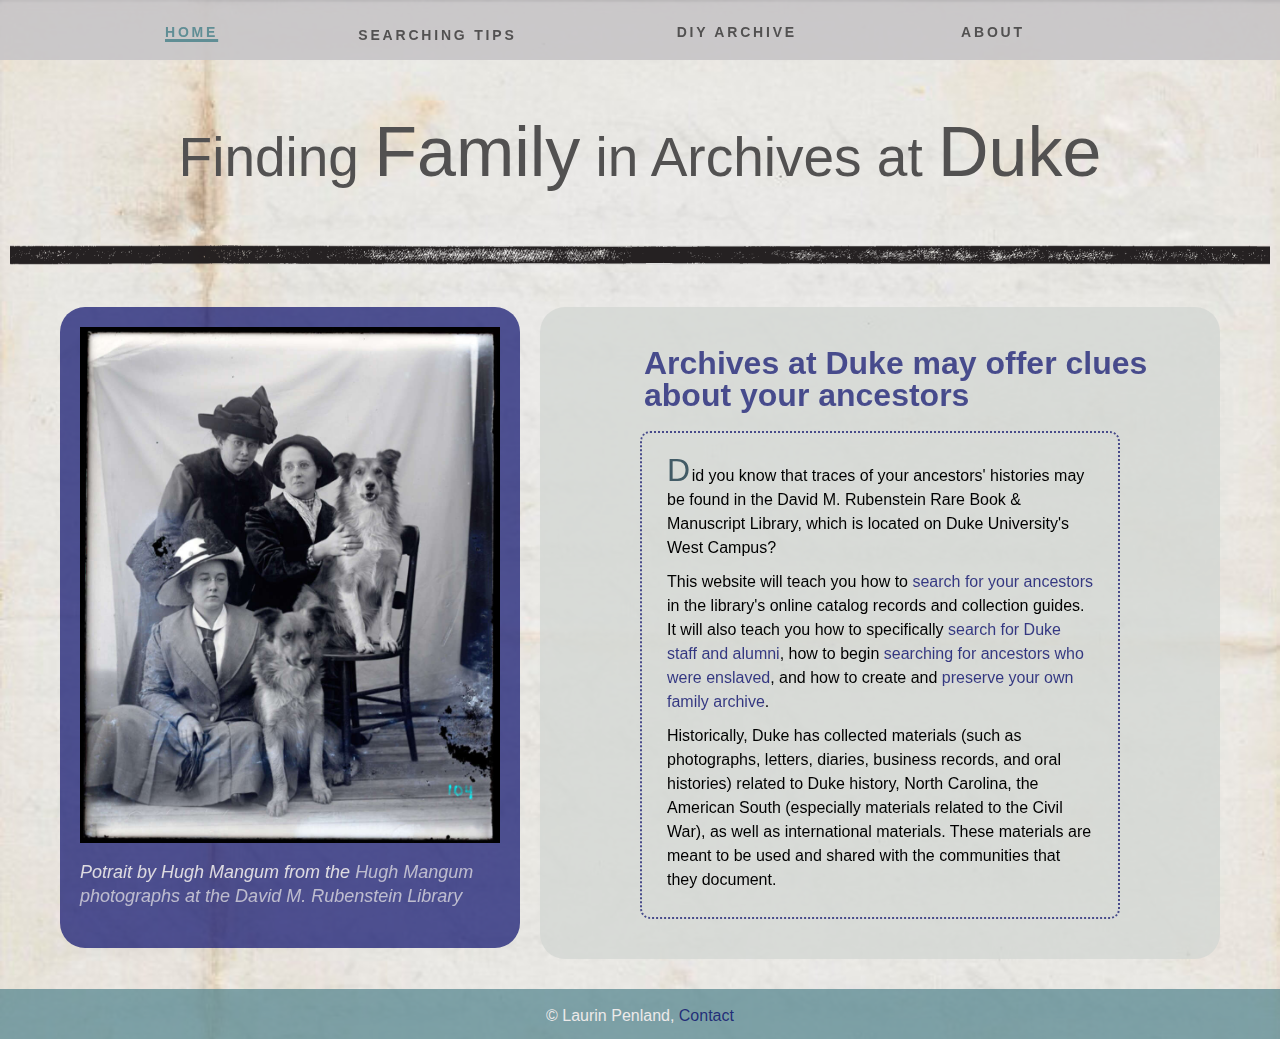
<file: index.html>
<!DOCTYPE html>
<html lang="en">
<head>
<meta charset="UTF-8">
<meta name="viewport" content="width=device-width, initial-scale=1.0">
<meta name="description" content="How to search for family members at the David M. Rubenstein Rare Book & Manuscript Library"/>
<title>Finding Family in Archives at Duke</title>
<link href="styles/stylesheet3.css" type="text/css" rel="stylesheet" />
<link rel="apple-touch-icon" sizes="180x180" href="apple-touch-icon.png">
<link rel="icon" type="image/png" sizes="32x32" href="favicon-32x32.png">
<link rel="icon" type="image/png" sizes="16x16" href="favicon-16x16.png">
<link rel="stylesheet" href="https://use.fontawesome.com/releases/v5.7.0/css/all.css" integrity="sha384-lZN37f5QGtY3VHgisS14W3ExzMWZxybE1SJSEsQp9S+oqd12jhcu+A56Ebc1zFSJ" crossorigin="anonymous">
</head>

<body>

<!--    Made by Erik Terwan    -->
<!--   24th of November 2015   -->
<!--        MIT License        -->
<nav role="navigation">
  <div id="menuToggle">
    <!--
		    A fake / hidden checkbox is used as click reciever,
		    so you can use the :checked selector on it.
		    -->
    <input class="hamburger-input" type="checkbox">

    <!--
		    Some spans to act as a hamburger.

		    They are acting like a real hamburger,
		    not that McDonalds stuff.
		    -->
    <span></span> <span></span> <span></span>

    <!--
		    Too bad the menu has to be inside of the button
		    but hey, it's pure CSS magic.
		    -->
    <ul id="menu">
      <li><a class = "you_are_here" href="index.html">Home</a></li>
      <li>
        <!--https://codepen.io/andornagy/pen/RNeydj?editors=1100-->
        <label for="drop-1" class="drop-down-toggle">
          Searching tips
          <i class="fas fa-chevron-circle-down"></i>
        </label>
        <input type="checkbox" id="drop-1"/>
        <ul class="drop-down-ul">
          <li><a href="begin.html">Basic search</a></li>
          <li><a href="names.html">Using names</a></li>
          <li><a href="enslavedancestors.html">Enslaved ancestors</a></li>
          <li><a href="dukealumni.html">Duke alum and staff</a></li>
        </ul>
      </li>
      <li><a href="diyarchive.html">DIY Archive</a></li>
      <li><a href="about.html">About</a></li>
    </ul>
  </div>
</nav>
<header>
  <h1>Finding <span class="fancy">Family</span> in Archives at <span class="fancy">Duke</span></h1>
  <img class="img_center" src="images/horiz_border.png" alt="black stamp mark across page">
</header>
  <div class="main_content">
  <aside>
  <figure> <img src="images/women_and_dogs_mangum.jpg" class="img_grid" alt="19th century portrait of three women and their two dogs">
    <figcaption>Potrait by Hugh Mangum from the <a class="caption-link" href="https://repository.duke.edu/dc/hmp">Hugh Mangum photographs at the David M. Rubenstein Library</a></figcaption>
  </aside>
  </figure>
  <article>
  <h2>Archives at Duke may offer clues about your ancestors</h2>
  <div class="article_content">
    <p class="paragraph1">Did you know that traces of your ancestors' histories may be found in the David M. Rubenstein Rare Book & Manuscript Library, which is located on Duke University's West Campus?</p>
    <p>This website will teach you how to <a href="names.html">search for your ancestors</a> in the library's online catalog records and collection guides. It will also teach you how to specifically <a href="dukealumni.html">search for Duke staff and alumni</a>, how to begin <a href="enslavedancestors.html">searching for ancestors who were enslaved</a>, and how to create and <a href="diyarchive.html">preserve your own family archive</a>.</p>
    <p>Historically, Duke has collected materials (such as photographs, letters, diaries, business records, and oral histories) related to Duke history, North Carolina, the American South (especially materials related to the Civil War), as well as international materials. These materials are meant to be used and shared with the communities that they document.</p>
  </div>
</article>
</div>
<footer>
  <p>&copy; Laurin Penland, <a href="about.html#contact">Contact</a></p>
</footer>
</body>
</html>
</file>
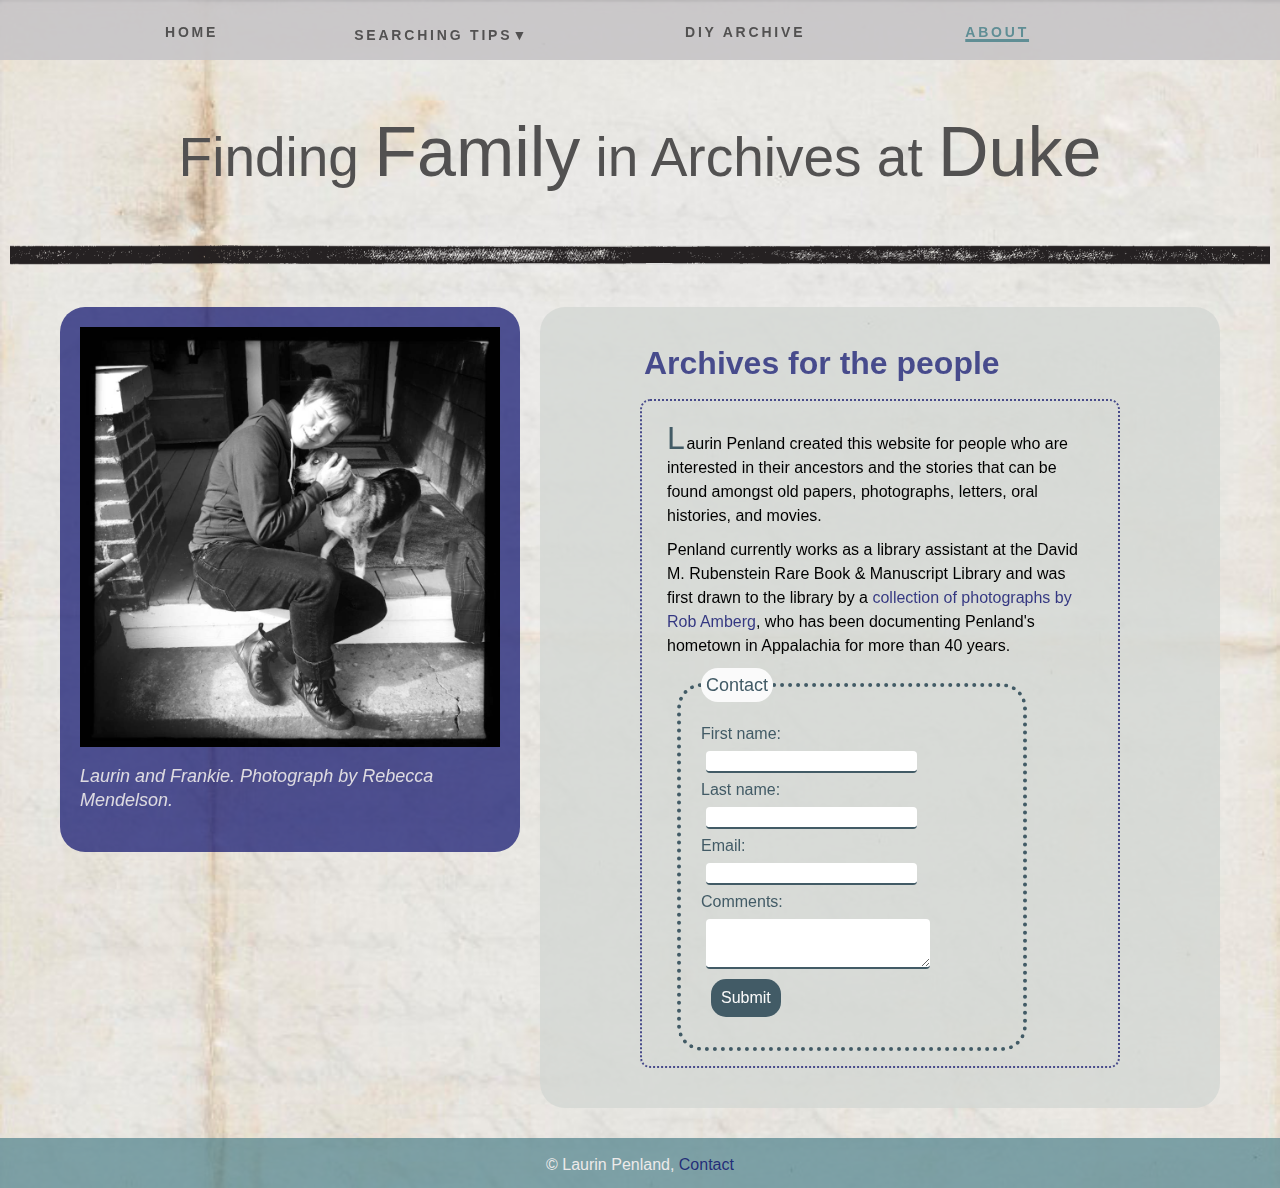
<file: about.html>
<!DOCTYPE html>
<html lang="en">
<head>
<meta charset="UTF-8">
<meta name="viewport" content="width=device-width, initial-scale=1.0">
<meta name="description" content="Laurin Penland created this website for people who are searching for traces of their ancestors in archives."/>
<title>Finding Family in Archives at Duke</title>
<link href="styles/stylesheet3.css" type="text/css" rel="stylesheet" />
<link rel="apple-touch-icon" sizes="180x180" href="apple-touch-icon.png">
<link rel="icon" type="image/png" sizes="32x32" href="favicon-32x32.png">
<link rel="icon" type="image/png" sizes="16x16" href="favicon-16x16.png">
</head>

<body>

<!--    Made by Erik Terwan    -->
<!--   24th of November 2015   -->
<!--        MIT License        -->
<nav role="navigation">
  <div id="menuToggle">
    <!--
		    A fake / hidden checkbox is used as click reciever,
		    so you can use the :checked selector on it.
		    -->
    <input type="checkbox" />

    <!--
		    Some spans to act as a hamburger.

		    They are acting like a real hamburger,
		    not that McDonalds stuff.
		    -->
    <span></span> <span></span> <span></span>

    <!--
		    Too bad the menu has to be inside of the button
		    but hey, it's pure CSS magic.
		    -->
        <ul id="menu">
          <li><a href="index.html">Home</a></li>
          <li>
            <!--https://codepen.io/andornagy/pen/RNeydj?editors=1100-->
            <label for="drop-1" class="drop-down-toggle">Searching tips&#9660;</label>
            <input type="checkbox" id="drop-1"/>
            <ul class="drop-down-ul">
              <li><a href="begin.html">Basic search</a></li>
              <li><a href="names.html">Using names</a></li>
              <li><a href="enslavedancestors.html">Enslaved ancestors</a></li>
              <li><a href="dukeAlumni.html">Duke alum and staff</a></li>
            </ul>
          </li>
          <li><a href="diyarchive.html">DIY Archive</a></li>
          <li><a class = "you_are_here" href="about.html">About</a></li>
        </ul>
  </div>
</nav>
<header>
  <h1>Finding <span class="fancy">Family</span> in Archives at <span class="fancy">Duke</span></h1>
  <img class="img_center" src="images/horiz_border.png" alt="black stamp mark across page">
</header>
  <div class = "main_content">
  <aside>
  <figure><img src="images/laurin_small.JPG" alt="laurin with her dog on a front porch" class = "img_grid" alt="large question mark with words associated with ancestors">
    <figcaption>Laurin and Frankie. Photograph by Rebecca Mendelson.</figcaption>
  </figure>
</aside>
  <article>
  <h2>Archives for the people</h2>
  <div class="article_content">
    <p class="paragraph1">Laurin Penland created this website for people who are interested in their ancestors and the stories that can be found amongst old papers, photographs, letters, oral histories, and movies.</p>

    <p>Penland currently works as a library assistant at the David M. Rubenstein Rare Book & Manuscript Library and was first drawn to the library by a <a href="https://find.library.duke.edu/catalog/DUKE003789049">collection of photographs by Rob Amberg</a>, who has been documenting Penland's hometown in Appalachia for more than 40 years.</p>
    <form action="#" method="post">
      <fieldset>
        <legend><a name="contact"></a>Contact</legend>
        <label for="fname">First name:</label>
        <input type="text" id="fname" name="fname" required>
        <label for="lname">Last name:</label>
        <input type="text" id="lname" name="lname" required>
        <label for="email">Email:</label>
        <input type="email" id="email" name="email" required>
        <label for="comments">Comments:</label>
        <textarea name="comments" id="comments"></textarea>
        <input type="submit" name="submit" value="Submit">
      </fieldset>
    </form>
  </div>
</article>
</div>
<!--<aside>
  <h3 id="links">Helpful Links</h3>
  <ul id="aside_list">
    <li><a href="https://library.duke.edu/rubenstein">David M. Rubenstein Rare Book & Manuscript Library</a></li>
    <li><a href="https://library.duke.edu/using/catalog-search-tips/expert">Expert searching in the catalog</a></li>
    <li><a href="https://library.duke.edu/rubenstein/research/readingroom">Before visiting the library</a></li>
  </ul>
</aside>-->
<footer>
  <p>&copy; Laurin Penland, <a href="#contact">Contact</a></p>
</footer>
</body>
</html>
</file>
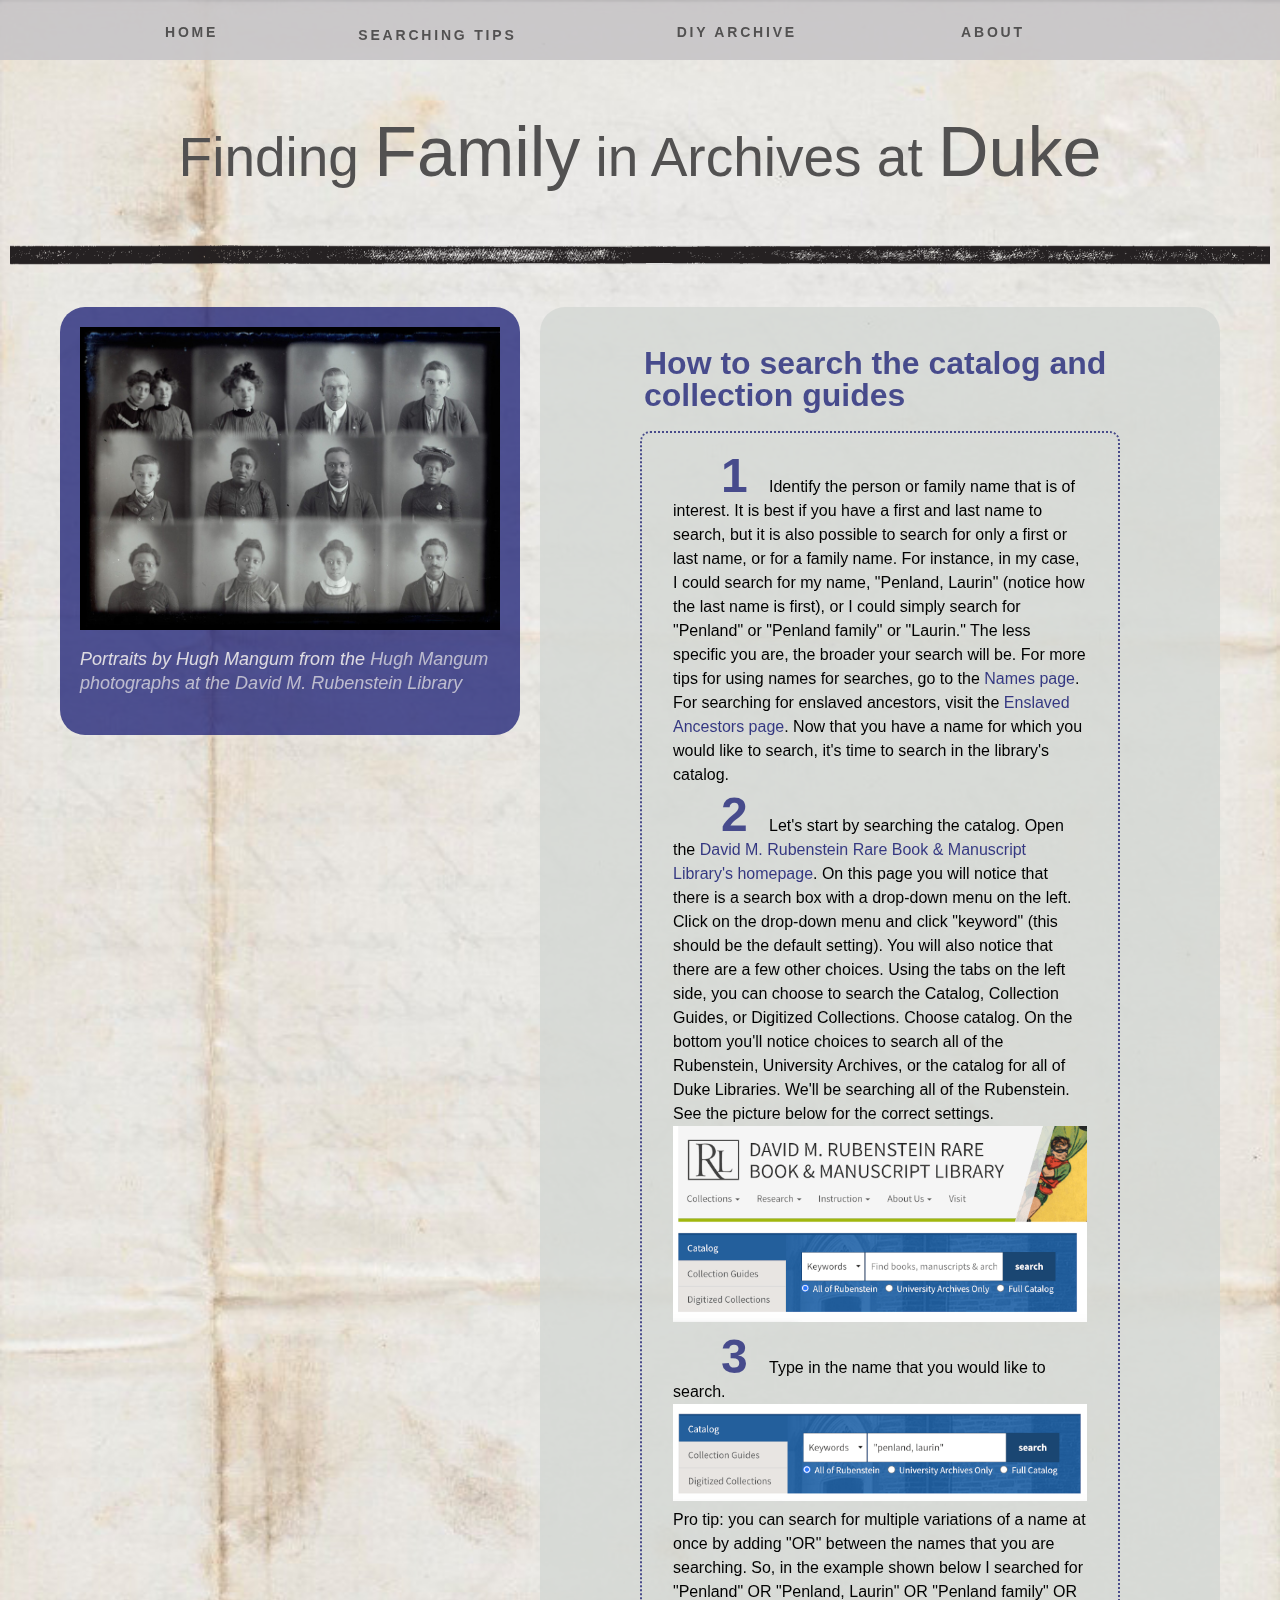
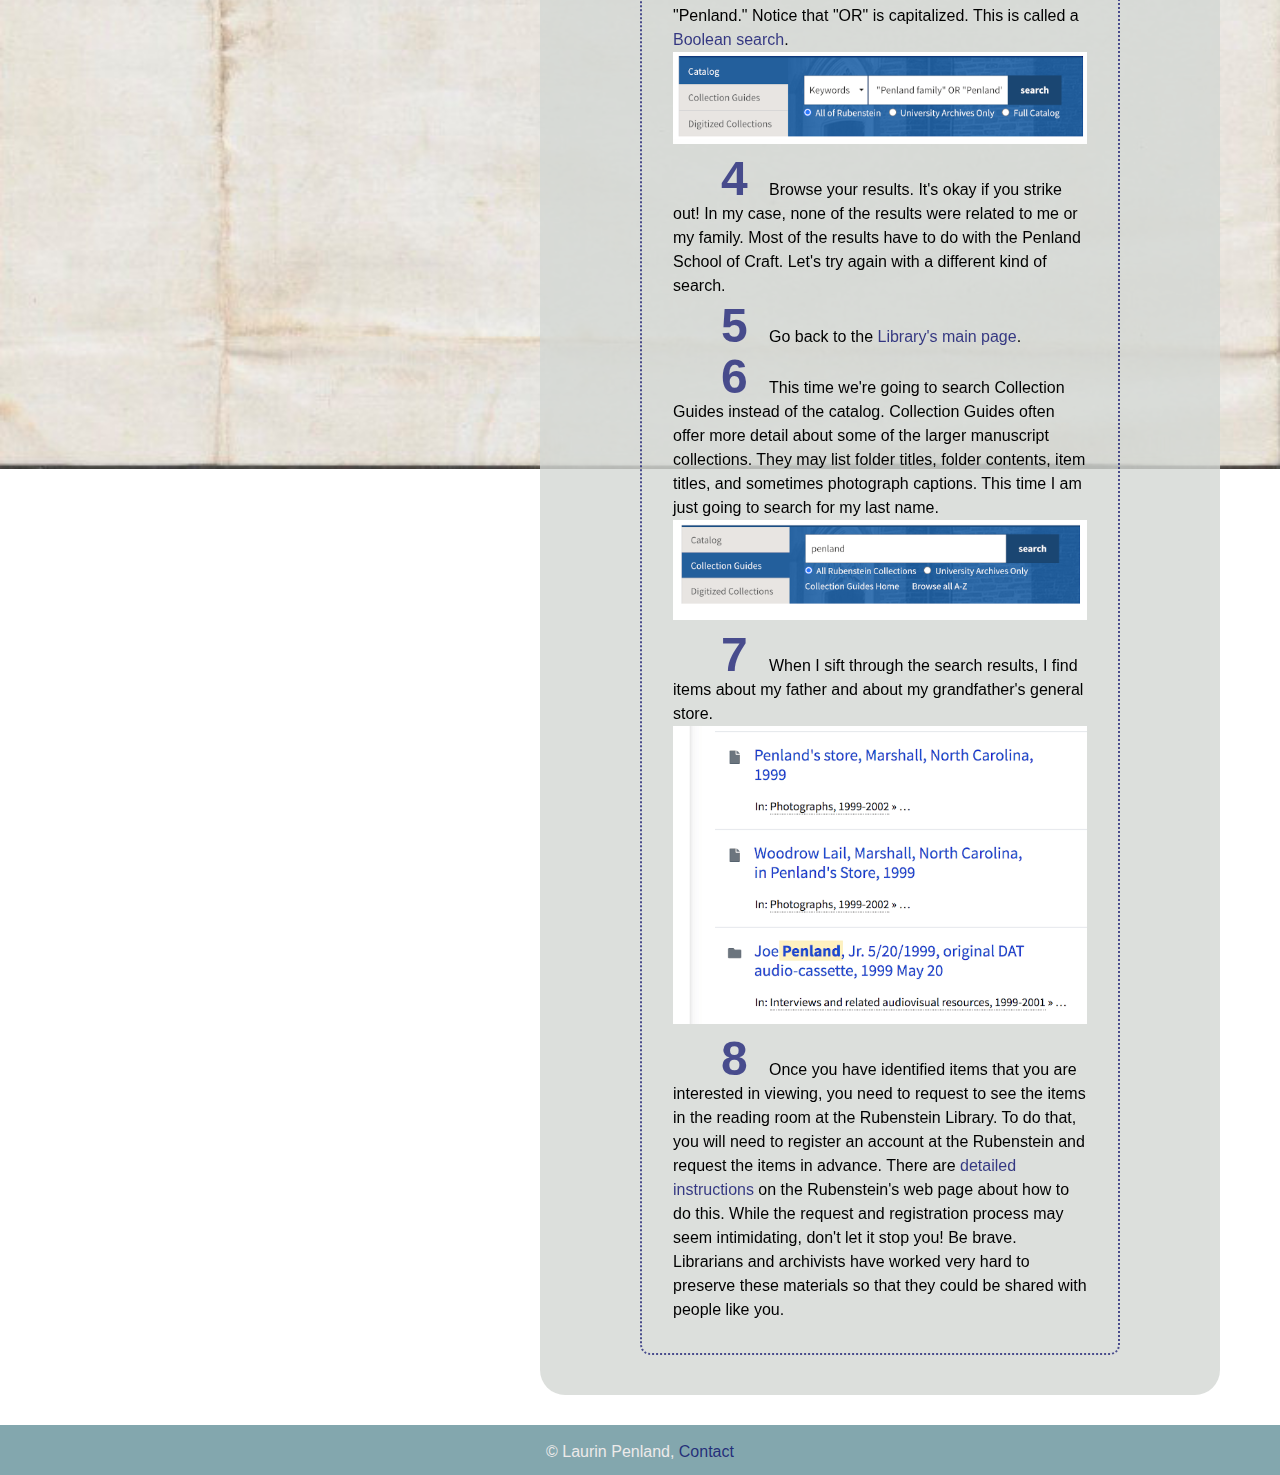
<file: begin.html>
<!DOCTYPE html>
<html lang="en">
<head>
<meta charset="UTF-8">
<meta name="viewport" content="width=device-width, initial-scale=1.0">
<meta name="description" content="Step-by-step instructions for searching the catalog and collection guides."/>
<title>Finding Family in Archives at Duke</title>
<link href="styles/stylesheet3.css" type="text/css" rel="stylesheet" />
<link rel="apple-touch-icon" sizes="180x180" href="apple-touch-icon.png">
<link rel="icon" type="image/png" sizes="32x32" href="favicon-32x32.png">
<link rel="icon" type="image/png" sizes="16x16" href="favicon-16x16.png">
<link rel="stylesheet" href="https://use.fontawesome.com/releases/v5.7.0/css/all.css" integrity="sha384-lZN37f5QGtY3VHgisS14W3ExzMWZxybE1SJSEsQp9S+oqd12jhcu+A56Ebc1zFSJ" crossorigin="anonymous">
</head>

<body>

<!--    Made by Erik Terwan    -->
<!--   24th of November 2015   -->
<!--        MIT License        -->
<nav role="navigation">
  <div id="menuToggle">
    <!--
	A fake / hidden checkbox is used as click reciever,
	so you can use the :checked selector on it.
	-->
    <input type="checkbox" />

    <!--
	Some spans to act as a hamburger.

	They are acting like a real hamburger,
	not that McDonalds stuff.
	-->
    <span></span> <span></span> <span></span>

    <!--
	Too bad the menu has to be inside of the button
	but hey, it's pure CSS magic.
	-->
  <ul id="menu">
    <li><a href="index.html">Home</a></li>
    <li>
      <!--https://codepen.io/andornagy/pen/RNeydj?editors=1100-->
      <label for="drop-1" class="drop-down-toggle">
        Searching tips
        <i class="fas fa-chevron-circle-down"></i>
      </label>
      <input type="checkbox" id="drop-1"/>
      <ul class="drop-down-ul">
        <li><a class = "you_are_here" href="begin.html">Basic search</a></li>
        <li><a href="names.html">Using names</a></li>
        <li><a href="enslavedancestors.html">Enslaved ancestors</a></li>
        <li><a href="dukealumni.html">Duke alum and staff</a></li>
      </ul>
    </li>
    <li><a href="diyarchive.html">DIY Archive</a></li>
    <li><a href="about.html">About</a></li>
  </ul>
  </div>
</nav>
<header>
  <h1>Finding <span class="fancy">Family</span> in Archives at <span class="fancy">Duke</span></h1>
  <img class="img_center" src="images/horiz_border.png" alt="black stamp mark across page">
</header>
  <div class="main_content">
  <aside>
  <figure><img class = "img_grid" src="images/HughMangumGroup3_small.jpg" alt="19th century black and white portraits">
    <figcaption>Portraits by Hugh Mangum from the <a class="caption-link" href="https://repository.duke.edu/dc/hmp">Hugh Mangum photographs at the David M. Rubenstein Library</a></figcaption>
  </figure>
  </aside>
  <article>
  <h2>How to search the catalog and collection guides</h2>
  <div class="article_content">
    <ol>
      <li>Identify the person or family name that is of interest. It is best if you have a first and last name to search, but it is also possible to search for only a first or last name, or for a family name. For instance, in my case, I could search for my name, "Penland, Laurin" (notice how the last name is first), or I could simply search for "Penland" or "Penland family" or "Laurin." The less specific you are, the broader your search will be. For more tips for using names for searches, go to the <a href="names.html">Names page</a>. For searching for enslaved ancestors, visit the <a href="enslavedancestors.html">Enslaved Ancestors page</a>. Now that you have a name for which you would like to search, it's time to search in the library's catalog.</li>
      <li>Let's start by searching the catalog. Open the <a href="library.duke.edu/rubenstein">David M. Rubenstein Rare Book & Manuscript Library's homepage</a>. On this page you will notice that there is a search box with a drop-down menu on the left. Click on the drop-down menu and click "keyword" (this should be the default setting). You will also notice that there are a few other choices. Using the tabs on the left side, you can choose to search the Catalog, Collection Guides, or Digitized Collections.  Choose catalog. On the bottom you'll notice choices to search all of the Rubenstein, University Archives, or the catalog for all of Duke Libraries. We'll be searching all of the Rubenstein. See the picture below for the correct settings.
        <figure><img src="images/RLscreenshotcatalog1_small.png" alt = "catalog search box showing correct settings"/></figure>
      </li>
      <li>Type in the name that you would like to search.
        <figure><img src="images/RLscreenshotcatalog2_small.png" alt = "catalog search box with name to search"/></figure>
        Pro tip: you can search for multiple variations of a name at once by adding "OR" between the names that you are searching. So, in the example shown below I searched for "Penland" OR "Penland, Laurin" OR "Penland family" OR "Penland." Notice that "OR" is capitalized. This is called a <a href = "https://library.duke.edu/using/catalog-search-tips/expert">Boolean search</a>.
        <figure><img src="images/RLscreenshotcatalog3_small.png" alt = "catalog search box showing Boolean search"/></figure>
      </li>
      <li>Browse your results. It's okay if you strike out! In my case, none of the results were related to me or my family. Most of the results have to do with the Penland School of Craft. Let's try again with a different kind of search.</li>
      <li>Go back to the <a href = "library.duke.edu/rubensteinRubenstein">Library's main page</a>.</li>
      <li>This time we're going to search Collection Guides instead of the catalog. Collection Guides often offer more detail about some of the larger manuscript collections. They may list folder titles, folder contents, item titles, and sometimes photograph captions. This time I am just going to search for my last name.
        <figure><img src = "images/RLscreenshotcatalog4_small.png" alt = "catalog search box searching the collection guides"/></figure>
      </li>
      <li>When I sift through the search results, I find items about my father and about my grandfather's general store.
        <figure><img src = "images/RLscreenshotresults1_small.png" alt = "results from searching the collection guides"/></figure>
      </li>
      <li>Once you have identified items that you are interested in viewing, you need to request to see the items in the reading room at the Rubenstein Library. To do that, you will need to register an account at the Rubenstein and request the items in advance. There are <a href = "https://library.duke.edu/rubenstein/research/readingroom">detailed instructions</a> on the Rubenstein's web page about how to do this. While the request and registration process may seem intimidating, don't let it stop you! Be brave. Librarians and archivists have worked very hard to preserve these materials so that they could be shared with people like you.</li>
    </ol>
  </div>
</article>
</div>
<footer>
  <p>&copy; Laurin Penland, <a href="about.html#contact">Contact</a></p>
</footer>
</body>
</html>
</file>
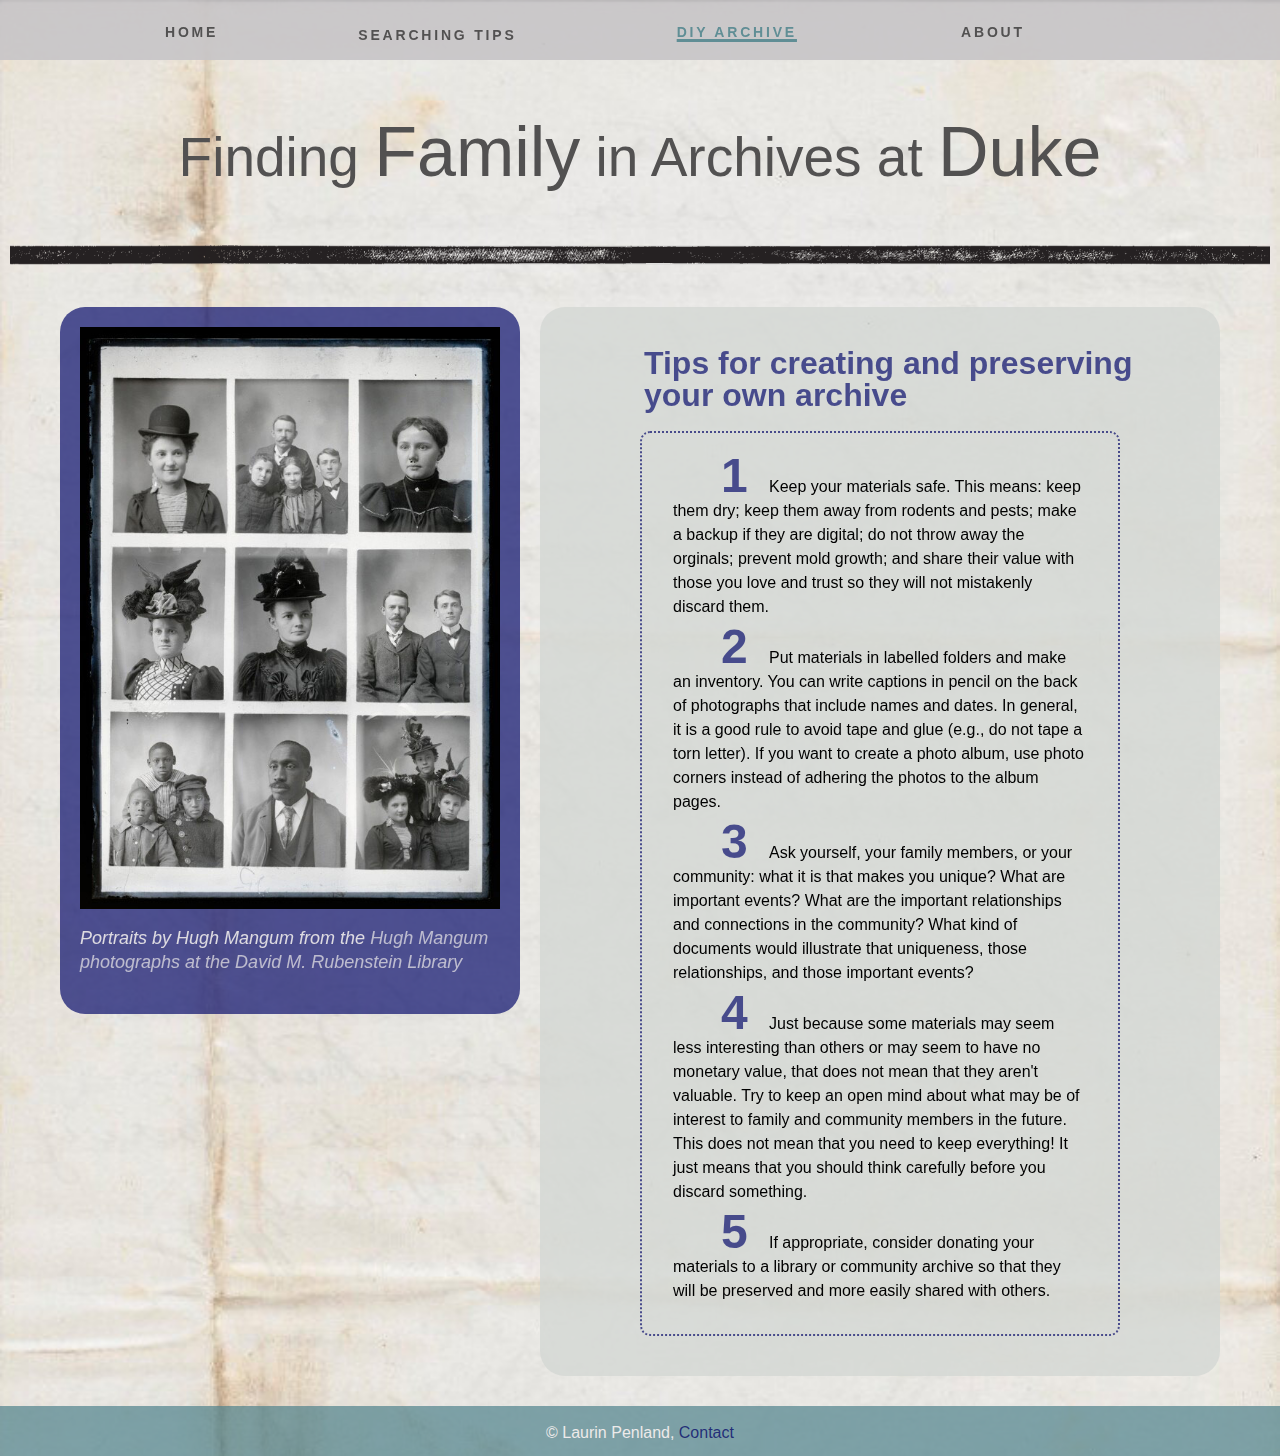
<file: diyarchive.html>
<!DOCTYPE html>
<html lang="en">
<head>
<meta charset="UTF-8">
<meta name="viewport" content="width=device-width, initial-scale=1.0">
<meta name="description" content="Preserve your own history for future generations."/>
<title>Finding Family in Archives at Duke</title>
<link href="styles/stylesheet3.css" type="text/css" rel="stylesheet" />
<link rel="apple-touch-icon" sizes="180x180" href="apple-touch-icon.png">
<link rel="icon" type="image/png" sizes="32x32" href="favicon-32x32.png">
<link rel="icon" type="image/png" sizes="16x16" href="favicon-16x16.png">
<link rel="stylesheet" href="https://use.fontawesome.com/releases/v5.7.0/css/all.css" integrity="sha384-lZN37f5QGtY3VHgisS14W3ExzMWZxybE1SJSEsQp9S+oqd12jhcu+A56Ebc1zFSJ" crossorigin="anonymous">
</head>

<body>

<!--    Made by Erik Terwan    -->
<!--   24th of November 2015   -->
<!--        MIT License        -->
<nav role="navigation">
  <div id="menuToggle">
    <!--
	A fake / hidden checkbox is used as click reciever,
	so you can use the :checked selector on it.
	-->
    <input type="checkbox" />

    <!--
	Some spans to act as a hamburger.

	They are acting like a real hamburger,
	not that McDonalds stuff.
	-->
    <span></span> <span></span> <span></span>

    <!--
	Too bad the menu has to be inside of the button
	but hey, it's pure CSS magic.
	-->
  <ul id="menu">
    <li><a href="index.html">Home</a></li>
    <li>
      <!--https://codepen.io/andornagy/pen/RNeydj?editors=1100-->
      <label for="drop-1" class="drop-down-toggle">
        Searching tips
        <i class="fas fa-chevron-circle-down"></i>
      </label>
      <input type="checkbox" id="drop-1"/>
      <ul class="drop-down-ul">
        <li><a href="begin.html">Basic search</a></li>
        <li><a href="names.html">Using names</a></li>
        <li><a href="enslavedancestors.html">Enslaved ancestors</a></li>
        <li><a href="dukealumni.html">Duke alum and staff</a></li>
      </ul>
    </li>
    <li><a class = "you_are_here" href="diyarchive.html">DIY Archive</a></li>
    <li><a href="about.html">About</a></li>
  </ul>
  </div>
</nav>
<header>
  <h1>Finding <span class="fancy">Family</span> in Archives at <span class="fancy">Duke</span></h1>
  <img class="img_center" src="images/horiz_border.png" alt="black stamp mark across page">
</header>
  <div class = "main_content">
  <aside>
  <figure> <img class="img_grid" src="images/hughmangumgroup4.jpg" alt="19th century black and white portraits">
    <figcaption>Portraits by Hugh Mangum from the <a class="caption-link" href="https://repository.duke.edu/dc/hmp">Hugh Mangum photographs at the David M. Rubenstein Library</a></figcaption>
  </figure>
</aside>

  <article>
  <h2>Tips for creating and preserving your own archive</h2>
  <div class="article_content">
    <ol>
      <li>Keep your materials safe. This means: keep them dry; keep them away from rodents and pests; make a backup if they are digital; do not throw away the orginals; prevent mold growth; and share their value with those you love and trust so they will not mistakenly discard them.</li>
      <li>Put materials in labelled folders and make an inventory. You can write captions in pencil on the back of photographs that include names and dates. In general, it is a good rule to avoid tape and glue (e.g., do not tape a torn letter). If you want to create a photo album, use photo corners instead of adhering the photos to the album pages.</li>
      <li>Ask yourself, your family members, or your community: what it is that makes you unique? What are important events? What are the important relationships and connections in the community? What kind of documents would illustrate that uniqueness, those relationships, and those important events?</li>
      <li>Just because some materials may seem less interesting than others or may seem to have no monetary value, that does not mean that they aren't valuable. Try to keep an open mind about what may be of interest to family and community members in the future. This does not mean that you need to keep everything! It just means that you should think carefully before you discard something.</li>
      <li>If appropriate, consider donating your materials to a library or community archive so that they will be preserved and more easily shared with others.</li>
    </ol>
  </div>
</article>
</div>
<footer>
  <p>&copy; Laurin Penland, <a href="about.html#contact">Contact</a></p>
</footer>
</body>
</html>
</file>
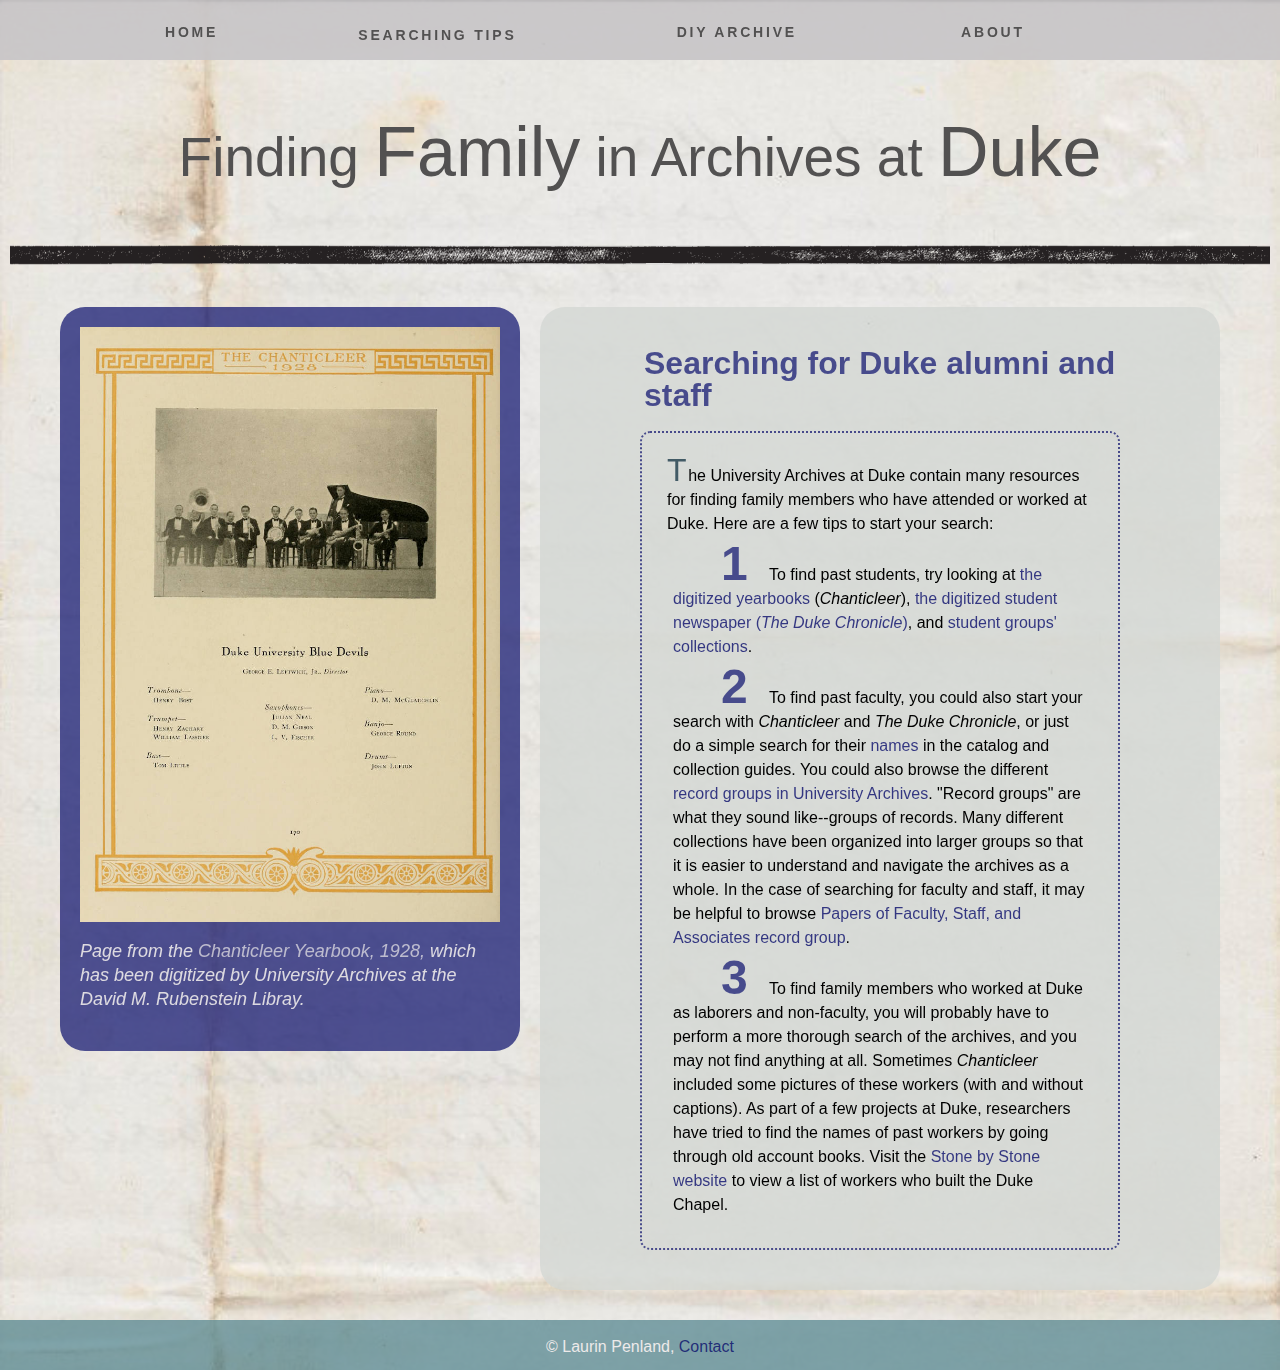
<file: dukealumni.html>
<!DOCTYPE html>
<html lang="en">
<head>
<meta charset="UTF-8">
<meta name="viewport" content="width=device-width, initial-scale=1.0">
<meta name="description" content="Find family connections to Duke by searching for staff, faculty, and students in the archives."/>
<title>Finding Family in Archives at Duke</title>
<link href="styles/stylesheet3.css" type="text/css" rel="stylesheet" />
<link rel="apple-touch-icon" sizes="180x180" href="apple-touch-icon.png">
<link rel="icon" type="image/png" sizes="32x32" href="favicon-32x32.png">
<link rel="icon" type="image/png" sizes="16x16" href="favicon-16x16.png">
<link rel="stylesheet" href="https://use.fontawesome.com/releases/v5.7.0/css/all.css" integrity="sha384-lZN37f5QGtY3VHgisS14W3ExzMWZxybE1SJSEsQp9S+oqd12jhcu+A56Ebc1zFSJ" crossorigin="anonymous">
</head>

<body>

<!--    Made by Erik Terwan    -->
<!--   24th of November 2015   -->
<!--        MIT License        -->
<nav role="navigation">
  <div id="menuToggle">
    <!--
		A fake / hidden checkbox is used as click reciever,
		so you can use the :checked selector on it.
		-->
    <input type="checkbox" />

    <!--
		Some spans to act as a hamburger.

		They are acting like a real hamburger,
		not that McDonalds stuff.
		-->
    <span></span> <span></span> <span></span>

    <!--
		Too bad the menu has to be inside of the button
		but hey, it's pure CSS magic.
		-->
    <ul id="menu">
      <li><a href="index.html">Home</a></li>
      <li>
        <!--https://codepen.io/andornagy/pen/RNeydj?editors=1100-->
        <label for="drop-1" class="drop-down-toggle">
          Searching tips
          <i class="fas fa-chevron-circle-down"></i>
        </label>
        <input type="checkbox" id="drop-1"/>
        <ul class="drop-down-ul">
          <li><a href="begin.html">Basic search</a></li>
          <li><a href="names.html">Using names</a></li>
          <li><a href="enslavedancestors.html">Enslaved ancestors</a></li>
          <li><a class = "you_are_here" href="dukealumni.html">Duke alum and staff</a></li>
        </ul>
      </li>
      <li><a href="diyarchive.html">DIY Archive</a></li>
      <li><a href="about.html">About</a></li>
    </ul>
  </div>
</nav>
<header>
  <h1>Finding <span class="fancy">Family</span> in Archives at <span class="fancy">Duke</span></h1>
  <img class="img_center" src="images/horiz_border.png" alt="black stamp mark across page">
</header>
  <div class = "main_content">
  <aside>
  <figure>
    <img src= "images/chanticleerseria1928duke_0174.jpg" alt="photos and sketch of glee club members"/>
    <figcaption>Page from the <a class="caption-link" href="https://archive.org/details/chanticleerseria1928duke">Chanticleer Yearbook, 1928,</a> which has been digitized by University Archives at the David M. Rubenstein Libray.</figcaption>
  </figure>
</aside>

  <article>
  <h2>Searching for Duke alumni and staff</h2>
  <div class="article_content">
    <p class="paragraph1">The University Archives at Duke contain many resources for finding family members who have attended or worked at Duke. Here are a few tips to start your search:</p>
    <ol>
      <li>To find past students, try looking at <a href="https://archive.org/details/chanticleerseria1928duke">the digitized yearbooks</a> (<i>Chanticleer</i>), <a href="https://library.duke.edu/digitalcollections/dukechronicle/">the digitized student newspaper (<i>The Duke Chronicle</i>)</a>, and <a href="https://archives.lib.duke.edu/?f%5Bua_record_group_ssim%5D%5B%5D=31">student groups' collections</a>. </li>
      <li>To find past faculty, you could also start your search with <i>Chanticleer</i> and <i>The Duke Chronicle</i>, or just do a simple search for their <a href="names.html">names</a> in the catalog and collection guides. You could also browse the different <a href="https://archives.lib.duke.edu/collections/ua-record-groups">record groups in University Archives</a>. "Record groups" are what they sound like--groups of records. Many different collections have been organized into larger groups so that it is easier to understand and navigate the archives as a whole. In the case of searching for faculty and staff, it may be helpful to browse <a href="https://archives.lib.duke.edu/catalog?f%5Bua_record_group_ssim%5D%5B%5D=29">Papers of Faculty, Staff, and Associates record group</a>.</li>
      <li>To find family members who worked at Duke as laborers and non-faculty, you will probably have to perform a more thorough search of the archives, and you may not find anything at all. Sometimes <i>Chanticleer</i> included some pictures of these workers (with and without captions). As part of a few projects at Duke, researchers have tried to find the names of past workers by going through old account books. Visit the <a href="https://stonebystone.wixsite.com/duke">Stone by Stone website</a> to view a list of workers who built the Duke Chapel.</li>
    </ol>
  </div>
</article>
</div>
<footer>
  <p>&copy; Laurin Penland, <a href="about.html#contact">Contact</a></p>
</footer>
</body>
</html>
</file>
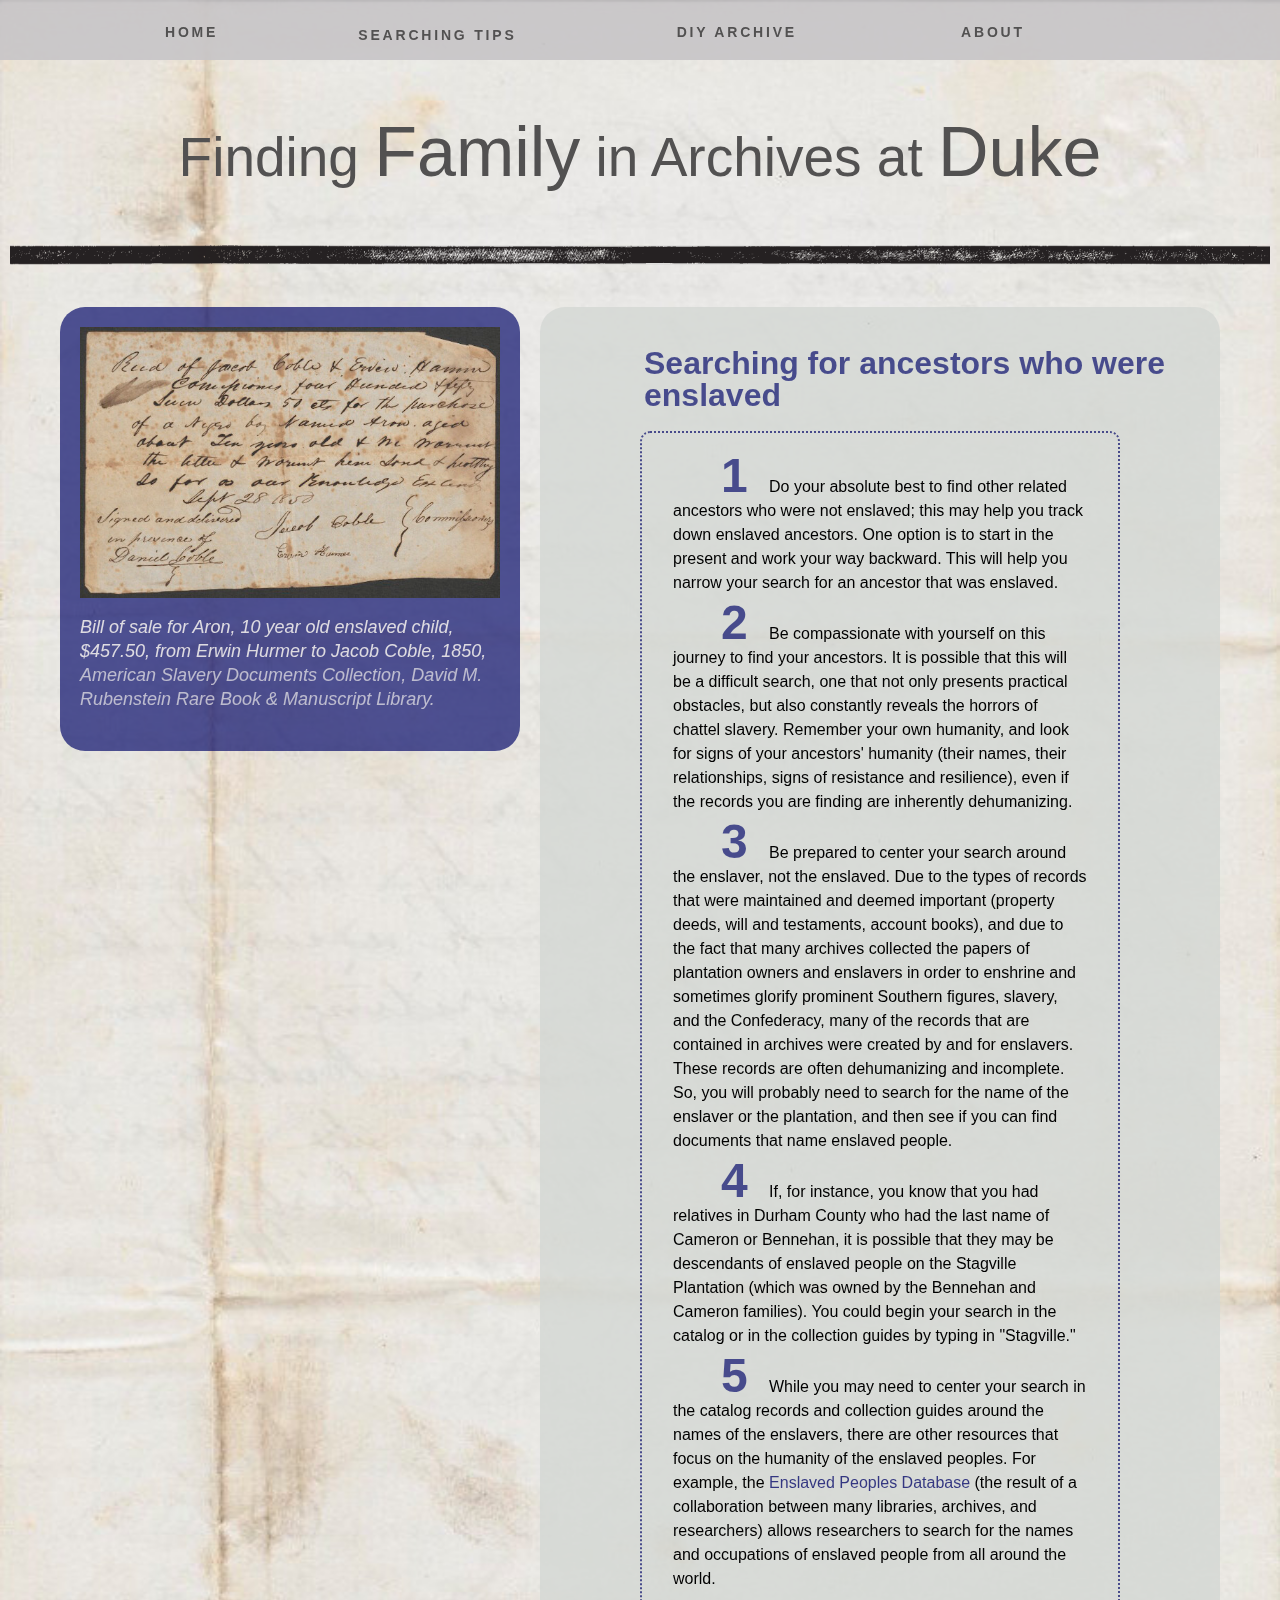
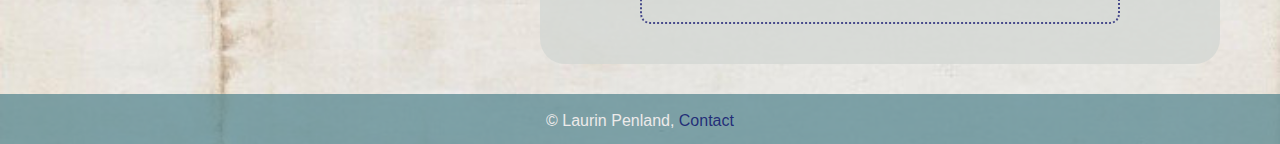
<file: enslavedancestors.html>
<!DOCTYPE html>
<html lang="en">
<head>
<meta charset="UTF-8">
<meta name="viewport" content="width=device-width, initial-scale=1.0">
<meta name="description" content="Tips for beginning your search for enslaved ancestors. Start in the present and work your way backward. Be self-compassionate and focus on signs of humanity."/>
<title>Finding Family in Archives at Duke</title>
<link href="styles/stylesheet3.css" type="text/css" rel="stylesheet" />
<link rel="apple-touch-icon" sizes="180x180" href="apple-touch-icon.png">
<link rel="icon" type="image/png" sizes="32x32" href="favicon-32x32.png">
<link rel="icon" type="image/png" sizes="16x16" href="favicon-16x16.png">
<link rel="stylesheet" href="https://use.fontawesome.com/releases/v5.7.0/css/all.css" integrity="sha384-lZN37f5QGtY3VHgisS14W3ExzMWZxybE1SJSEsQp9S+oqd12jhcu+A56Ebc1zFSJ" crossorigin="anonymous">
</head>

<body>

<!--    Made by Erik Terwan    -->
<!--   24th of November 2015   -->
<!--        MIT License        -->
<nav role="navigation">
  <div id="menuToggle">
    <!--
	A fake / hidden checkbox is used as click reciever,
	so you can use the :checked selector on it.
	-->
    <input type="checkbox" />

    <!--
	Some spans to act as a hamburger.

	They are acting like a real hamburger,
	not that McDonalds stuff.
	-->
    <span></span> <span></span> <span></span>

    <!--
	Too bad the menu has to be inside of the button
	but hey, it's pure CSS magic.
	-->
  <ul id="menu">
    <li><a href="index.html">Home</a></li>
    <li>
      <!--https://codepen.io/andornagy/pen/RNeydj?editors=1100-->
      <label for="drop-1" class="drop-down-toggle">
        Searching tips
        <i class="fas fa-chevron-circle-down"></i>
      </label>
      <input type="checkbox" id="drop-1"/>
      <ul class="drop-down-ul">
        <li><a href="begin.html">Basic search</a></li>
        <li><a href="names.html">Using names</a></li>
        <li><a class = "you_are_here" href="enslavedancestors.html">Enslaved ancestors</a></li>
        <li><a href="dukealumni.html">Duke alum and staff</a></li>
      </ul>
    </li>
    <li><a href="diyarchive.html">DIY Archive</a></li>
    <li><a href="about.html">About</a></li>
  </ul>
  </div>
</nav>
<header>
  <h1>Finding <span class="fancy">Family</span> in Archives at <span class="fancy">Duke</span></h1>
  <img class="img_center" src="images/horiz_border.png" alt="black stamp mark across page">
</header>
  <div class = "main_content">
  <aside>
  <figure><img src = "images/BillofsaleAron.jpg" alt ="hand-written bill of sale">
    <figcaption> Bill of sale for Aron, 10 year old enslaved child, $457.50, from Erwin Hurmer to Jacob Coble, 1850, <a class="caption-link" href ="https://repository.duke.edu/dc/americanslaverydocs/asdsi002005">American Slavery Documents Collection, David M. Rubenstein Rare Book & Manuscript Library.</a></figcaption>
  </figure>
</aside>

  <article>
  <h2>Searching for ancestors who were enslaved</h2>

  <div class = "article_content">
    <ol>
      <li>Do your absolute best to find other related ancestors who were not enslaved; this may help you track down enslaved ancestors. One option is to start in the present and work your way backward. This will help you narrow your search for an ancestor that was enslaved.</li>
      <li>Be compassionate with yourself on this journey to find your ancestors. It is possible that this will be a difficult search, one that not only presents practical obstacles, but also constantly reveals the horrors of chattel slavery. Remember your own humanity, and look for signs of your ancestors' humanity (their names, their relationships, signs of resistance and resilience), even if the records you are finding are inherently dehumanizing.</li>
      <li>Be prepared to center your search around the enslaver, not the enslaved. Due to the types of records that were maintained and deemed important (property deeds, will and testaments, account books), and due to the fact that many archives collected the papers of plantation owners and enslavers in order to enshrine and sometimes glorify prominent Southern figures, slavery, and the Confederacy, many of the records that are contained in archives were created by and for enslavers. These records are often dehumanizing and incomplete. So, you will probably need to search for the name of the enslaver or the plantation, and then see if you can find documents that name enslaved people. </li>
      <li>If, for instance, you know that you had relatives in Durham County who had the last name of Cameron or Bennehan, it is possible that they may be descendants of enslaved people on the Stagville Plantation (which was owned by the Bennehan and Cameron families). You could begin your search in the catalog or in the collection guides by typing in "Stagville."</li>
      <li>While you may need to center your search in the catalog records and collection guides around the names of the enslavers, there are other resources that focus on the humanity of the enslaved peoples. For example, the <a href="https://enslaved.org">Enslaved Peoples Database</a> (the result of a collaboration between many libraries, archives, and researchers) allows researchers to search for the names and occupations of enslaved people from all around the world.</li>
    </ol>
  </div>
</article>
</div>
<footer>
  <p>&copy; Laurin Penland, <a href="about.html#contact">Contact</a></p>
</footer>
</body>
</html>
</file>
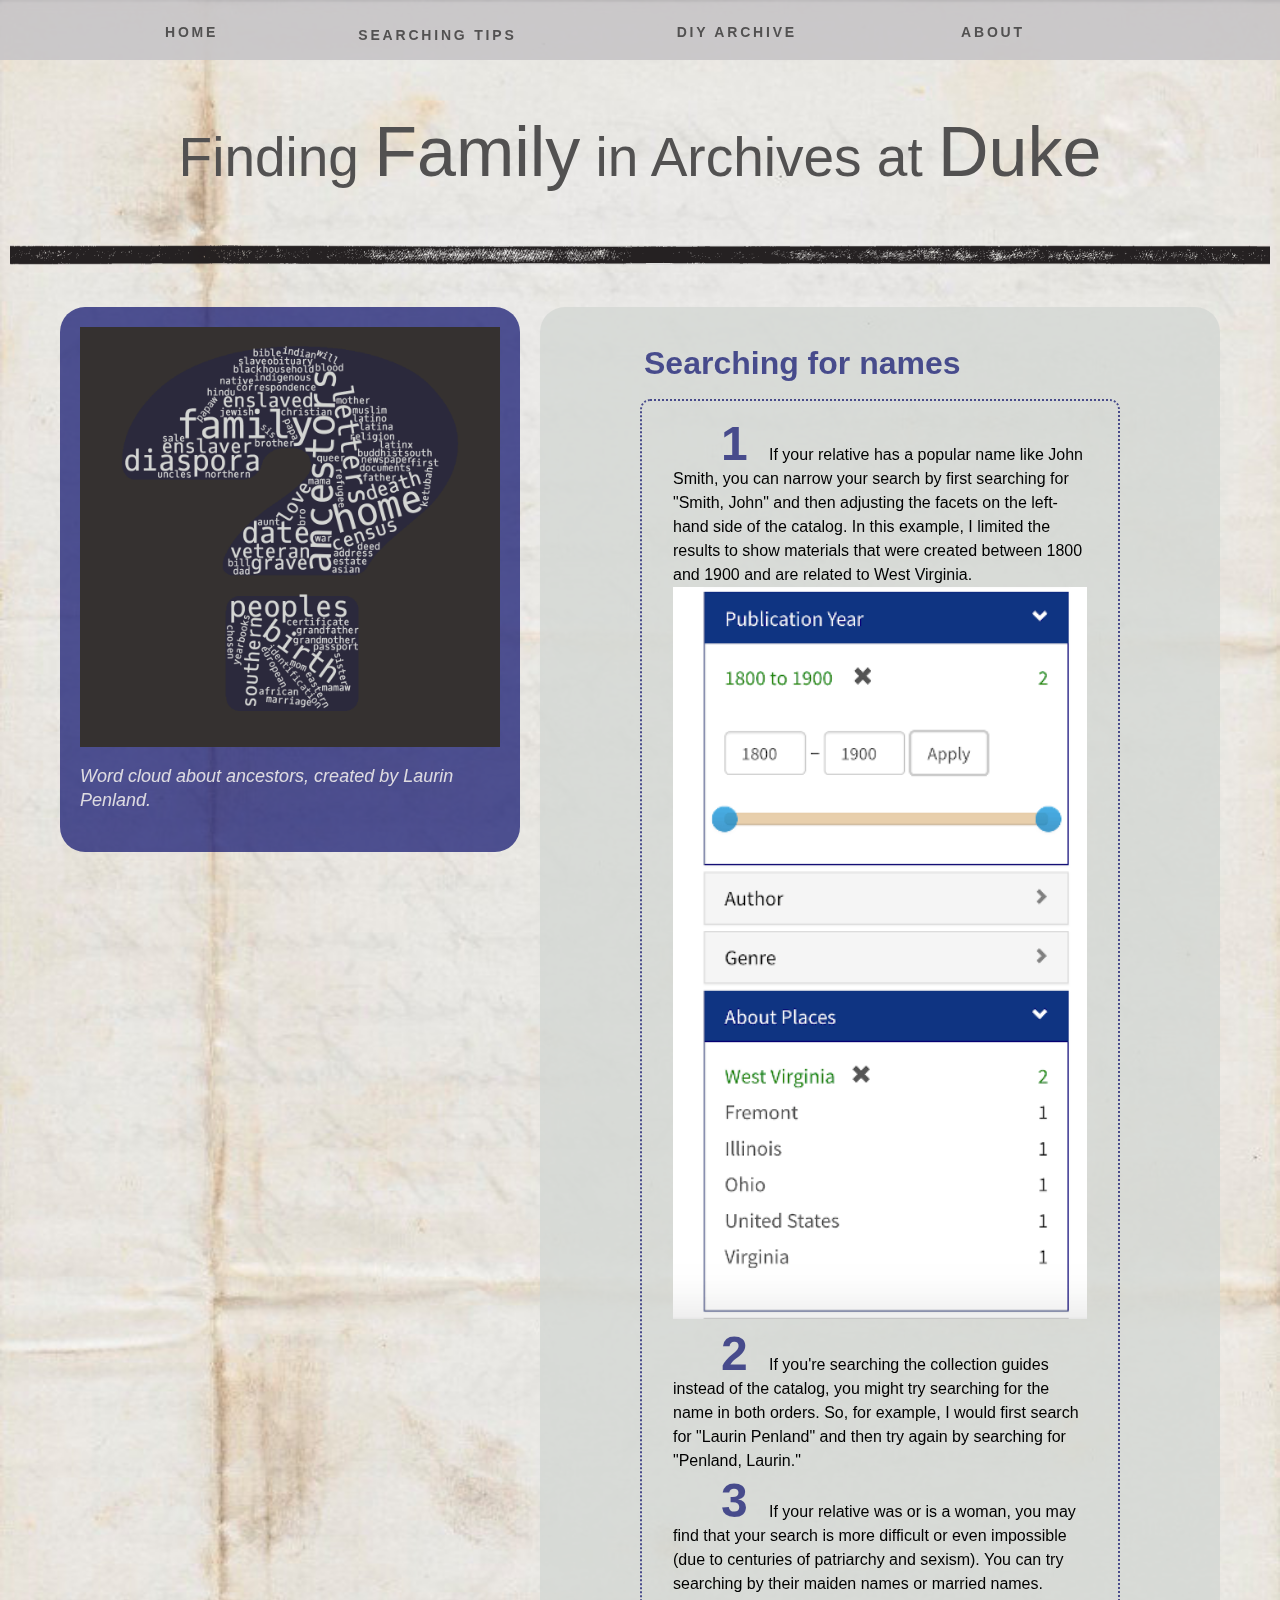
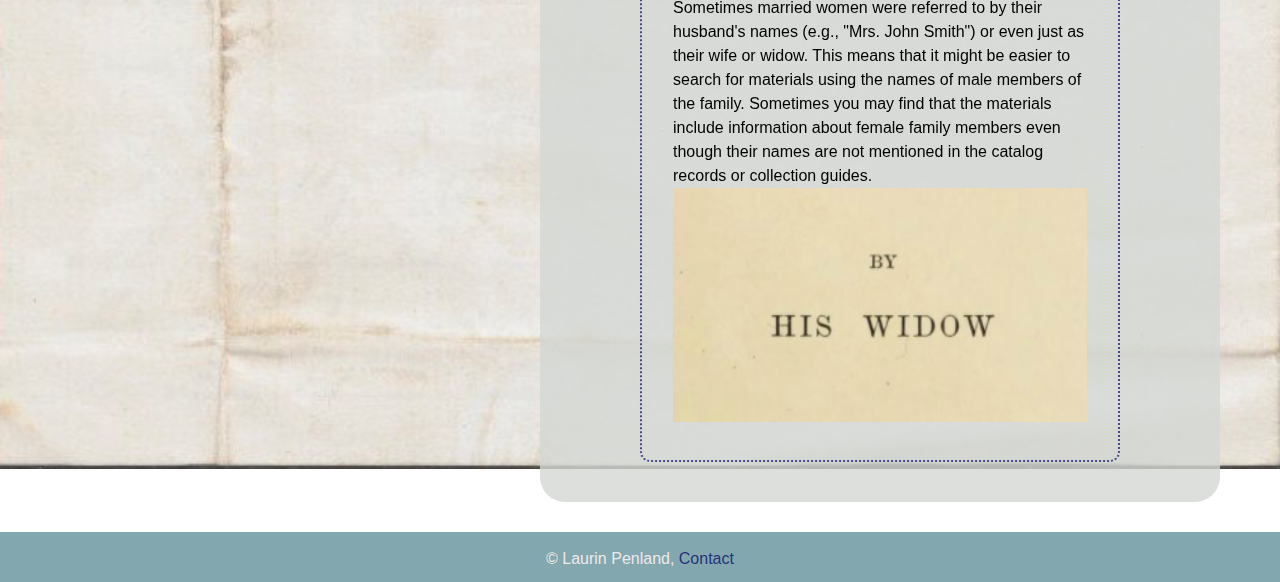
<file: names.html>
<!DOCTYPE html>
<html lang="en">
<head>
<meta charset="UTF-8">
<meta name="viewport" content="width=device-width, initial-scale=1.0">
<meta name="description" content="Tips for searching for relatives by name and for searching for hard-to-find female relatives."/>
<title>Finding Family in Archives at Duke</title>
<link href="styles/stylesheet3.css" type="text/css" rel="stylesheet" />
<link rel="apple-touch-icon" sizes="180x180" href="apple-touch-icon.png">
<link rel="icon" type="image/png" sizes="32x32" href="favicon-32x32.png">
<link rel="icon" type="image/png" sizes="16x16" href="favicon-16x16.png">
<link rel="stylesheet" href="https://use.fontawesome.com/releases/v5.7.0/css/all.css" integrity="sha384-lZN37f5QGtY3VHgisS14W3ExzMWZxybE1SJSEsQp9S+oqd12jhcu+A56Ebc1zFSJ" crossorigin="anonymous">
</head>

<body>

<!--    Made by Erik Terwan    -->
<!--   24th of November 2015   -->
<!--        MIT License        -->
<nav role="navigation">
  <div id="menuToggle">
    <!--
		    A fake / hidden checkbox is used as click reciever,
		    so you can use the :checked selector on it.
		    -->
    <input type="checkbox" />

    <!--
		    Some spans to act as a hamburger.

		    They are acting like a real hamburger,
		    not that McDonalds stuff.
		    -->
    <span></span> <span></span> <span></span>

    <!--
		    Too bad the menu has to be inside of the button
		    but hey, it's pure CSS magic.
		    -->
        <ul id="menu">
          <li><a href="index.html">Home</a></li>
          <li>
            <!--https://codepen.io/andornagy/pen/RNeydj?editors=1100-->
            <label for="drop-1" class="drop-down-toggle">
              Searching tips
              <i class="fas fa-chevron-circle-down"></i>
            </label>
            <input type="checkbox" id="drop-1"/>
            <ul class="drop-down-ul">
              <li><a href="begin.html">Basic search</a></li>
              <li><a class = "you_are_here" href="names.html">Using names</a></li>
              <li><a href="enslavedancestors.html">Enslaved ancestors</a></li>
              <li><a href="dukealumni.html">Duke alum and staff</a></li>
            </ul>
          </li>
          <li><a href="diyarchive.html">DIY Archive</a></li>
          <li><a href="about.html">About</a></li>
        </ul>
  </div>
</nav>
<header>
  <h1>Finding <span class="fancy">Family</span> in Archives at <span class="fancy">Duke</span></h1>
  <img class="img_center" src="images/horiz_border.png" alt="black stamp mark across page">
</header>
  <div class = "main_content">
  <aside>
  <figure> <img class = "img_grid" src="images/ancestor_word_cloud.png" alt="19th century black and white portraits">
    <figcaption>Word cloud about ancestors, created by Laurin Penland.</figcaption>
  </figure>
  </aside>
  <article>
  <h2>Searching for names</h2>
  <div class="article_content">
    <ol>
      <li>If your relative has a popular name like John Smith, you can narrow your search by first searching for "Smith, John" and then adjusting the facets on the left-hand side of the catalog. In this example, I limited the results to show materials that were created between 1800 and 1900 and are related to West Virginia.
        <figure><img src="images/RLscreenshotcatalog5_small.png" alt="catalog search showing facets"/></figure>
      </li>
      <li>If you're searching the collection guides instead of the catalog, you might try searching for the name in both orders. So, for example, I would first search for "Laurin Penland" and then try again by searching for "Penland, Laurin."</li>
      <li>If your relative was or is a woman, you may find that your search is more difficult or even impossible (due to centuries of patriarchy and sexism). You can try searching by their maiden names or married names. Sometimes married women were referred to by their husband's names (e.g., "Mrs. John Smith") or even just as their wife or widow. This means that it might be easier to search for materials using the names of male members of the family. Sometimes you may find that the materials include information about female family members even though their names are not mentioned in the catalog records or collection guides.
        <figure><img src="images/widow.png" alt="title page that says 'By his widow'"/></figure>
      </li>
    </ol>
  </div>
</article>
</div>
<footer>
  <p>&copy; Laurin Penland, <a href="about.html#contact">Contact</a></p>
</footer>
</body>
</html>
</file>
<file: styles/stylesheet3.css>
/*style3

/* Eric Meyer CSS reset
   http://meyerweb.com/eric/tools/css/reset/
   v2.0 | 20110126
   License: none (public domain)
*/
html, body, div, span, applet, object, iframe, h1, h2, h3, h4, h5, h6, p, blockquote, pre, a, abbr, acronym, address, big, cite, code, del, dfn, em, img, ins, kbd, q, s, samp, small, strike, strong, sub, sup, tt, var, b, u, center, dl, dt, dd, ol, ul, li, fieldset, form, label, legend, table, caption, textarea, tbody, tfoot, thead, tr, th, td, article, aside, canvas, details, embed, figure, figcaption, footer, header, hgroup, menu, nav, output, ruby, section, summary, time, mark, audio, video {
  margin: 0;
  padding: 0;
  border: 0;
  font-size: 100%;
  font: inherit;
  vertical-align: baseline;
}
/* HTML5 display-role reset for older browsers */
article, aside, details, figcaption, figure, footer, header, hgroup, menu, nav, section {
  display: block;
}
body {
  line-height: 1;
}
ol, ul {
  list-style: none;
}
blockquote, q {
  quotes: none;
}
blockquote:before, blockquote:after, q:before, q:after {
  content: '';
  content: none;
}
table {
  border-collapse: collapse;
  border-spacing: 0;
}
/*-----------end of Eric Meyer CSS reset-------------*/

/*-------------body, grid, main_content-------------*/
html {
  box-sizing: border-box;
}
* {
  box-sizing: inherit;
}
@supports (display: grid) {
  body {
    background-attachment: fixed;
    background-image: url("../images/paper_small.jpg");
    background-repeat: no-repeat;
    background-size: cover;
    display: grid;
    font-family: bookman old style, Georgia, lucida grande, tahoma, sans-serif;
    grid-template-rows: 60px [header-start] 1fr [content-start] auto [footer-start] 60px;
    grid-template-areas:
    "nav"
    "h1"
    "content"
    "foot";
    line-height: 1.5em;
  }
}

@supports (display: grid) {
  .main_content {
  display: grid;
  grid-area: content;
  grid-template-columns: [photo-left] 40% [text-right] 60%;
  grid-template-areas:
  "photo-left text-right";
  margin-right: 40px;
  margin-left: 40px;
  }
}

/*---------------text, headlines, links-----------------*/

h1 {
  color: #525151;
  font-family: Book Antiqua, Didot, lucida grande, tahoma, sans-serif;
  font-size: 55px;
  line-height: 1em;
  padding: 1em;
  text-align: center;
}
.fancy {
  display: inline;
  font-family: Edwardian Script ITC, Brush Script MT, lucida grande, tahoma, sans-serif;
  font-size: 70px;
}
h2 {
  color: rgb(10, 14, 108);
  color: rgba(10, 14, 108, .7);
  font-family: Georgia, lucida grande, tahoma, sans-serif;
  font-size: 32px;
  font-weight: bold;
  line-height: 1em;
  margin-left: 2em;
  padding: 10px;
  text-align: left;
}
h3 {
  color: rgb(10, 14, 108);
  color: rgba(10, 14, 108, .7);
  font-family: Georgia, lucida grande, tahoma, sans-serif;
  font-size: 26px;
  line-height: 1em;
  padding: 0 0 10px 0;
}
p {
  margin: 10px;
}
.paragraph1::first-letter {
  color: #425b66;
  font-size: 200%;
  letter-spacing: .05em;
}

a {
  color: rgb(10, 14, 108);
  color: rgba(10, 14, 108, .8);
  text-decoration: none;
}
a:hover {
  text-decoration: underline;
}
.caption-link {
  color: rgb(237,234,234);
  color: rgba(237,234,234, .7);
}

/*---------------------header and navigation-------------*/
header {
  grid-area: h1;
  padding: 10px;
}

nav {
  background-color: rgb(198, 196, 199);
  background-color: rgba(198, 196, 199, .9);
  grid-area: nav;
  position: sticky;
  top: 0;
  z-index: 1;
}

nav ul li a:link, nav ul li a:visited {
  color: #525151;
  text-decoration: none;
}

nav ul li a:focus, nav ul li a:hover, nav ul li a:active {
  color: rgb(10, 14, 108);
  color: rgba(10, 14, 108, .6);
  text-decoration: overline;
  text-decoration-thickness: 0.2em;
}

.you_are_here:link, .you_are_here:visited {
  color: #608E95;
  text-decoration: underline;
  text-decoration-thickness: 0.2em;
}

nav ul {
  display: flex;
  flex-direction: row;
  flex-wrap: wrap;
  justify-content: center;
  list-style-type: none;
  margin: 10px 10%;
  padding: 0;
}

nav ul li {
  flex: 1 1 auto;
  font-family: Bookman Old Style, Georgia, lucida grande, tahoma, sans-serif;
  font-size: 14px;
  font-weight: bold;
  letter-spacing: .2em;
  text-transform: uppercase;
  margin: 3px;
}

nav ul li a {
  display: inline-block;
  margin-left: 20px;
  padding: .5em 1em;
}

input[type="checkbox"] {
  display: none;
}

/*drop-down nav menu*/
/*#drop-1 {
  display: block;
}*/
.drop-down-ul {
  display:none;
}
.drop-down-toggle {
  color: #525151;
  display: block;
  /*margin-top: 8.5px;
  margin-right: auto;
  margin-left: auto;*/
  padding: 10px;
  /*position: relative;
  top: 2px;*/
}
nav ul li:hover > ul {
  display: inherit;
  background-color: rgb(198, 196, 199);
  /*background-color: rgba(198, 196, 199, .9);*/
}
.drop-down-ul >li {
  text-transform: none;
}
/*.down-arrow {
  font-size: 2em;
}*/


/*--------------list-----------------*/
ol {
  counter-reset: li;
  list-style-type: none;
}

ol > li::before {
  color: rgb(10, 14, 108);
  color: rgba(10, 14, 108, .7);
  content: counter(li);
  display: inline-block;
  font-size: 3em;
  font-weight: bold;
  margin-left: 1em;
  width: 1em;

}

ol > li {
  counter-increment: li;
  list-style: none !important;
  margin: 1em;
}

article {
  background-color: rgb(211, 215, 211);
  background-color: rgba(211, 215, 211, .8);
  border-radius: 25px;
  grid-area: text-right;
  margin: 20px;
  padding: 30px;
  position: relative;
}

.article_content {
  border: 2px dotted;
  border-color: rgb(10, 14, 108);
  border-color: rgba(10, 14, 108, .7);
  border-radius: 10px;
  margin: 10px auto;
  max-width: 30em;
  padding: 15px;
}



/*---------------images------------------*/
img {
  margin: 20px auto;
  width: 100%;

}

.img_center {
  margin: 5px auto;
}

figcaption {
  font-size: 18px;
  font-style: italic;
  margin-bottom: 20px;
  margin-top: 10px;
}

/*need to figure out what is going on with the img class*/
/*.figure_grid > */img {
  display: inline-block;
  margin: 0 auto;
  max-height: 100%;
  max-width: 100%;


}

/*------------aside-------------*/

aside {
  align-self: start;
  background-color: rgb(10, 14, 108);
  background-color: rgba(10, 14, 108, .7);
  border-radius: 25px;
  color: rgb(237, 234, 234);
  color: rgba(237, 234, 234, .9);
  font-family: Georgia, lucida grande, tahoma, sans-serif;
  font-size: 16px;
  font-weight: 300;
  grid-area: photo-left;
  margin: 20px 0 20px 20px;
  padding: 20px;
  position: sticky;
  top: 70px;
}
aside > ul > li {
  margin-left: 10px;
}
aside > ul > li > a {
  color: rgb(237, 234, 234);
  color: rgba(237, 234, 234, .9);
  text-decoration: none;
}
aside > ul > li > a:hover {
  text-decoration: underline;
}
#aside_list {
  list-style-type: square;
  padding: 10px;
}

/*--------------footer--------------*/

footer {
  background-color: rgb(78, 130, 139);
  background-color: rgba(78, 130, 139, .7);
  color: rgb(237, 234, 234);
  font-family: Georgia, lucida grande, tahoma, sans-serif;
  grid-area: foot;
  margin-top: 10px;
  padding: 10px;
  width: 100%;
}

footer > p {
  margin: 5px auto;
  text-align: center;
}

/*---------------form---------------*/
input, textarea {
  border-color: #425b66;
  border-radius: 4px;
  border-style: none none solid none;
  display: block;
  font-size: 16px;
  margin: 5px;
}
textarea {
  border-bottom: 2px solid #425b66;
  width: 224px;
}
input[type="submit"] {
  background-color: #425b66;
  border: 2px;
  border-radius: 15px;
  color: #fafafa;
  font-size: 16px;
  margin: 10px;
  padding: 10px;
}
input[type="submit"]:hover {
  background-color: #fafafa;
  color: #425b66;
}
input[type="submit"]:active {
  background-color: rgb(10, 14, 108);
  background-color: rgba(10, 14, 108, .7);
}

fieldset {
  border: 4px dotted;
  border-color: #425b66;
  border-radius: 25px;
  color: #425b66;
  font-family: Georgia, lucida grande, tahoma, sans-serif;
  margin-left: 20px;
  max-width: 350px;
  min-width: 200px;
  padding: 20px;
}
legend {
  background-color: #fafafa;
  border-radius: 25px;
  font-size: 18px;
  padding: 5px;
}

/*--------------------media queries---------------------*/
@media only screen and (min-width: 1700px) {
  body {
    margin-left: 20%;
    margin-right: 20%;
  }
}

@media only screen and (max-width: 1200px) {
  ol, h3, fieldset {
    margin: 20px 20%;
  }
  h2, figcaption, p, ol {
    margin: 10px 10%;
  }
  .article_content {
    padding: 5px;
  }
  nav ul li {
    font-size: 14px;

  }
  nav ul li a {
    padding: 10px;
  }
  h1 {
    font-size: 40px;
  }
  .fancy {
    font-size: 55px;
  }

  input, textarea {
    width: 95%;
  }
}
@media only screen and (max-width: 800px) {
  body {
    display: block;
    margin: 10px 5%;
    padding: 0;
  }
  .main_content {
    display: block;
  }
  article {
    display: block;
  }
  article, aside {
    margin: 10px 5%;
    padding: 20px;
  }
  aside {
    position: static;
  }
  article > ol, article > p {
    margin: 10px 10%;
  }
/*fix footer */
  footer {
    margin-left: -5%;
    margin-top: 10px;
    padding: 5px;
    width: 110%;
  }
  h1 {
    display: inline;
    float: right;
    font-size: 20px;
    line-height: 1em;
    padding: 1em;
  }
  .fancy {
    font-family: Book Antiqua, Didot, lucida grande, tahoma, sans-serif;
    font-size: 20px;
  }
  h2 {
    font-size: 20px;
  }
  h3 {
    font-size: 16px;
  }
  .special_text {
    font-size: 14px;
  }
  img {
    margin: auto;
  }
  figcaption {
    font-size: 14px;
  }
  ol > li::before {
    font-size: 2em;
  }
  ol {
    margin: 5px auto;
  }
  fieldset {
    border: 2px solid;
    margin: 10px auto;
    padding: 2px;
  }
  nav {
    background-color: transparent;
  }

  /*
	* Made by Erik Terwan
	* 24th of November 2015
	* MIT License
	*
	*
	* If you are thinking of using this in
	* production code, beware of the browser
	* prefixes.
	*/
  nav ul {
    flex-direction: column;
    flex-wrap: none;
  }
  #menuToggle {
    display: block;
    position: relative;
    top: 15px;
    left: -10px;
    z-index: 1;
    -webkit-user-select: none;
    user-select: none;
  }
  #menuToggle a {
    color: #525151;
    transition: color 0.3s ease;
  }
  #menuToggle a:hover {
    color: rgb(10, 14, 108);
    color: rgba(10, 14, 108, .7);
  }
  .you_are_here:link, .you_are_here:hover {
    text-decoration: underline;
    text-decoration-thickness: 0.2em;
    color: #6B680A;
  }
  #menuToggle input {
    display: block;
    width: 40px;
    height: 32px;
    position: absolute;
    float: right;
    top: -7px;
    left: -5px;
    cursor: pointer;
    opacity: 0; /* hide this */
    z-index: 2; /* and place it over the hamburger */
    -webkit-touch-callout: none;
  }





  /*
	* Just a quick hamburger
	*/
  #menuToggle span {
    display: block;
    width: 33px;
    height: 4px;
    margin-bottom: 5px;
    position: relative;
    background: #cdcdcd;
    background: rgba(10, 14, 108, .7);
    border-radius: 3px;
    z-index: 1;
    transform-origin: 4px 0;
    transition: transform 0.5s cubic-bezier(0.77, 0.2, 0.05, 1.0), background 0.5s cubic-bezier(0.77, 0.2, 0.05, 1.0), opacity 0.55s ease;
  }
  #menuToggle span:first-child {
    transform-origin: 0% 0%;
  }
  #menuToggle span:nth-last-child(2) {
    transform-origin: 0% 100%;
  }
  /*
	* Transform all the slices of hamburger
	* into a crossmark.
	*/
  #menuToggle input:checked ~ span {
    opacity: 1;
    transform: rotate(45deg) translate(-2px, -1px);
    background: #232323;
  }

  /*
	* But let's hide the middle one.
	*/
  #menuToggle input:checked ~ span:nth-last-child(3) {
    opacity: 0;
    transform: rotate(0deg) scale(0.2, 0.2);
  }

  /*
	* Ohyeah and the last one should go the other direction
	*/
  #menuToggle input:checked ~ span:nth-last-child(2) {
    transform: rotate(-45deg) translate(0, -1px);
  }

  /*
	* Make this absolute positioned
	* at the top left of the screen
	*/
  #menu {
    position: absolute;
    width: 325px;
    /*min-height: 500px;*/
    margin: -100px 0 0 -50px;
    padding: 50px;
    padding: 40px;
    padding-top: 125px;
    background: #ededed;
    list-style-type: none;
    -webkit-font-smoothing: antialiased;
    /* to stop flickering of text in safari */
    transform-origin: 0% 0%;
    transform: translate(-100%, 0);
    transition: transform 0.5s cubic-bezier(0.77, 0.2, 0.05, 1.0);
  }
  #menu li {
    padding: 0 0;
    font-size: 18px;
  }
  /*
	* And let's slide it in from the left
	*/
  #menuToggle input:checked ~ ul {
    transform: none;
  }


  /*drop-down nav*/
  .drop-down-ul>li>a:hover {
    text-decoration: underline;
    text-decoration-thickness: 0.2em;
  }
  nav ul li:hover > ul {
    display: none;
  }
  .drop-down-ul>li {
    background: #ededed;
    margin: 0;
  }
  nav ul li ul {
    background-color: transparent;
  }
  .drop-down-ul {
    /*background-color: white;*/
    margin-left: 20px;
  }
  .drop-down-toggle {
    margin-left: 20px;
    padding: 10px;
  }
  #drop-1:checked + ul {
    display: block;
  }
  #drop-1 {
    position: fixed;
    top: 100px;
  }
}
@media only screen and (max-width: 450px) {
  .main_content {
    margin: 10px 5%;
  }
}
</file>
